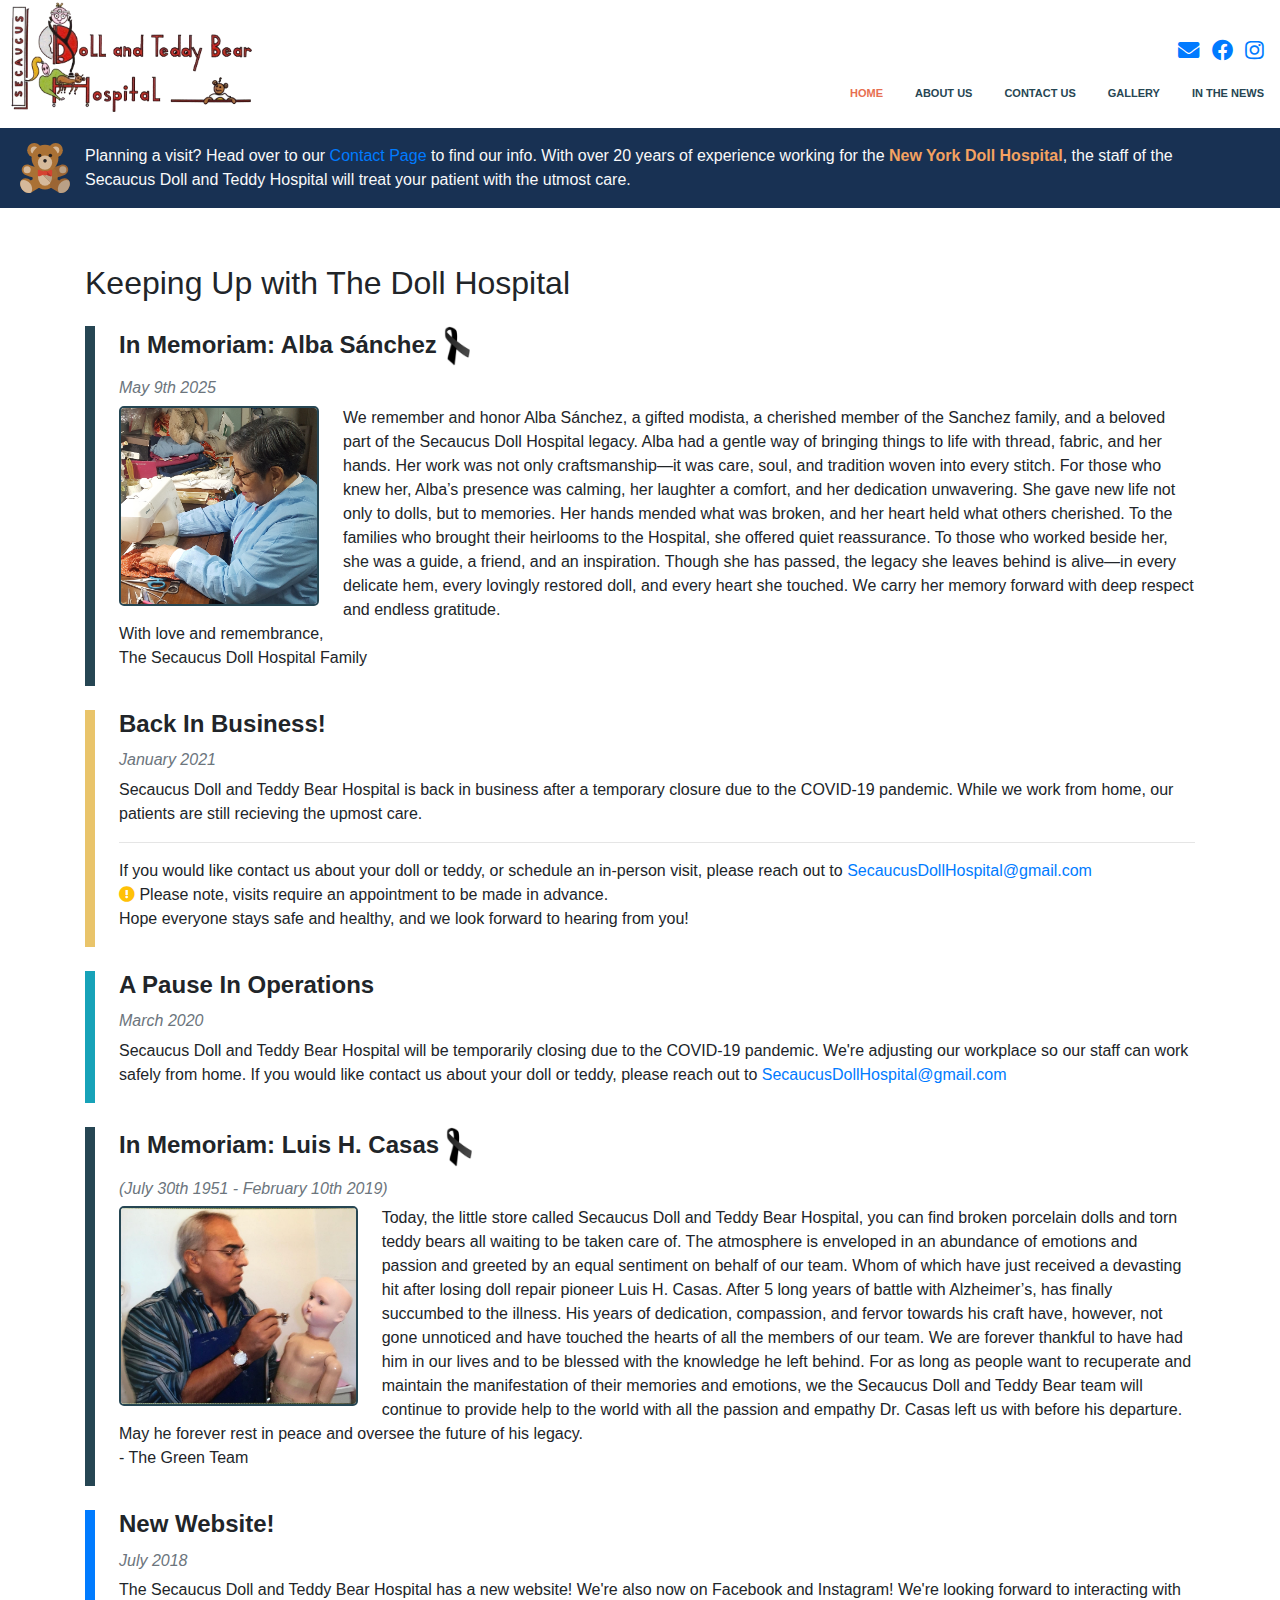
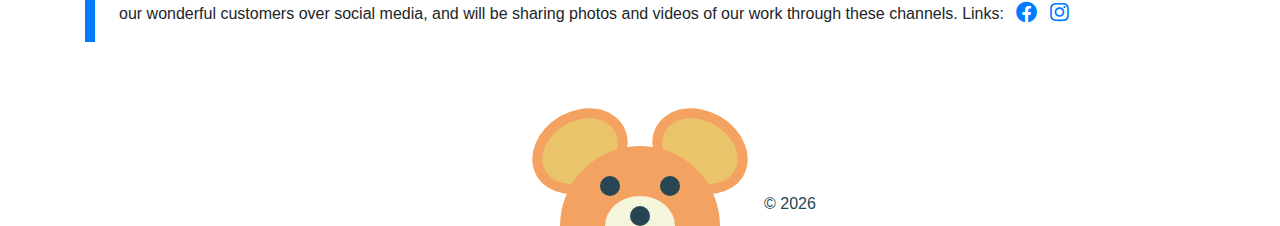
<file: index.html>
<!DOCTYPE html>
<html>
    <head>
        <title>Doll and Teddy Bear Hospital</title>
        <meta charset="UTF-8">
        <meta name="description" content="Doll and Teddy Bear Hospital">
        <meta name="keywords" content="Doll and Teddy Bear Hospital, Secaucus, Doll, Teddy Bear, Hospital">
        <meta name="viewport" content="width=device-width, initial-scale=1">
        <link rel="icon" type="image/png" href="./imgs/favicon/favicon-32x32.png" sizes="32x32" />
        <link rel="icon" type="image/png" href="./imgs/favicon/favicon-16x16.png" sizes="16x16" />
        <!--load all styles -->
        <link rel="stylesheet" href="./css/bootstrap.min.css">
        <link rel="stylesheet" href="./css/styles.css">
        <link href="./fontawesome/css/all.css" rel="stylesheet"> 

        <script src="styles.js" type="text/javascript" defer></script>
        <!-- Components -->
        <script src="components/header.js" type="text/javascript" defer></script>
        <script src="components/footer.js" type="text/javascript" defer></script>
        <script src="components/announcement.js" type="text/javascript" defer></script>
        <script src="components/blog-item.js" type="text/javascript" defer></script>
        <script src="components/main.js" type="text/javascript" defer></script>
        <script src="components/welcome-banner.js" type="text/javascript" defer></script>
        <script src="components/section-header.js" type="text/javascript" defer></script>
    </head>

    <body>
        <dh-header active="home"></dh-header>
        <dh-welcome-banner></dh-welcome-banner>
        <dh-main>
            <dh-section-header>Keeping Up with The Doll Hospital</dh-section-header>
            <dh-blog-item id="bp-5" type="bg-charcoal">
                <span slot="title">In Memoriam:  Alba Sánchez <img src="./imgs/miscellaneous/cinta.png" id="ribbon" height="40px"></span>
                <span slot="subtitle">May 9th 2025</span>
                <span slot="body">
                    <img src="./imgs/team_photos/alba.jpg" class="photo float-left mr-4 mb-2">
                    We remember and honor Alba Sánchez, a gifted modista, a cherished member of the Sanchez family, and a beloved part of the Secaucus Doll Hospital legacy.

                    Alba had a gentle way of bringing things to life with thread, fabric, and her hands. Her work was not only craftsmanship—it was care, soul, and tradition woven into every stitch. For those who knew her, Alba’s presence was calming, her laughter a comfort, and her dedication unwavering.
                    
                    She gave new life not only to dolls, but to memories. Her hands mended what was broken, and her heart held what others cherished. To the families who brought their heirlooms to the Hospital, she offered quiet reassurance. To those who worked beside her, she was a guide, a friend, and an inspiration.
                    
                    Though she has passed, the legacy she leaves behind is alive—in every delicate hem, every lovingly restored doll, and every heart she touched.
                    
                    We carry her memory forward with deep respect and endless gratitude.
                    <br>
                    With love and remembrance,
                    <br>
                    The Secaucus Doll Hospital Family
                </span>
            </dh-blog-item>
            <dh-blog-item id="bp-4" type="bg-yellow">
                <span slot="title">Back In Business!</span>
                <span slot="subtitle">January 2021</span>
                <span slot="body">
                    Secaucus Doll and Teddy Bear Hospital is back in business after a temporary closure due to the COVID-19 pandemic. While we work from home, our patients are still recieving the upmost care.
                    <hr>
                    If you would like contact us about your doll or teddy, or schedule an in-person visit, please reach out to
                    <a href="mailto:SecaucusDollHospital@gmail.com?Subject=Schedule%20A%20Visit">SecaucusDollHospital@gmail.com</a>
                    <br>
                    <i class="fas fa-exclamation-circle text-warning"></i> Please note, visits require an appointment to be made in advance.
                    <br>
                    Hope everyone stays safe and healthy, and we look forward to hearing from you!
                </span>
            </dh-blog-item>
            <dh-blog-item id="bp-3" type="bg-info">
                <span slot="title">A Pause In Operations</span>
                <span slot="subtitle">March 2020</span>
                <span slot="body">
                    Secaucus Doll and Teddy Bear Hospital will be temporarily closing due to the COVID-19 pandemic. We're adjusting our workplace so our staff can work safely from home.
                    If you would like contact us about your doll or teddy, please reach out to
                    <a href="mailto:SecaucusDollHospital@gmail.com?Subject=Schedule%20A%20Visit">SecaucusDollHospital@gmail.com</a>
                </span>
            </dh-blog-item>
            <dh-blog-item id="bp-2" type="bg-charcoal">
                <span slot="title">In Memoriam:  Luis H. Casas <img src="./imgs/miscellaneous/cinta.png" id="ribbon" height="40px"></span>
                <span slot="subtitle">(July 30th 1951 - February 10th 2019)</span>
                <span slot="body">
                    <img src="./imgs/miscellaneous/luis.jpg" class="photo float-left mr-4 mb-2">
                    Today, the little store called Secaucus Doll and Teddy Bear Hospital, you can find broken porcelain dolls and torn teddy bears all waiting to be taken care of. The atmosphere is enveloped in an abundance of emotions and passion and greeted by an equal sentiment on behalf of our team. Whom of which have just received a devasting hit after losing doll repair pioneer Luis H. Casas.
                    After 5 long years of battle with Alzheimer’s, has finally succumbed to the illness. His years of dedication, compassion, and fervor towards his craft have, however, not gone unnoticed and have touched the hearts of all the members of our team. We are forever thankful to have had him in our lives and to be blessed with the knowledge he left behind. For as long as people want to recuperate and maintain the manifestation of their memories and emotions, we the Secaucus Doll and Teddy Bear team will continue to provide help to the world with all the passion and empathy Dr. Casas left us with before his departure.
                    May he forever rest in peace and oversee the future of his legacy.
                    <br>
                    - The Green Team
                </span>
            </dh-blog-item>
            <dh-blog-item id="bp-1" type="bg-primary">
                <span slot="title">New Website!</span>
                <span slot="subtitle">July 2018</span>
                <span slot="body">
                    The Secaucus Doll and Teddy Bear Hospital has a new website! We're also now on Facebook and Instagram!
                    We're looking forward to interacting with our wonderful customers over social media, and will be sharing photos and videos of our work through these channels.
                    Links:
                    <a class="pl-2" href="https://www.facebook.com/pages/Secaucus-Doll-And-Teddy-Bear-Hospital/257487747606123?__tn__=%2CdkC-R-R&eid=ARBl5njIP6R2Adp18KTWixblPIc5_9U5jmASVpfq3rBAbLG9Ag7rpWmp3sknrLwovUzDEAwTrA8jE2EU&hc_ref=ARR2xGyRhqXdq3gwug8teIJwxuznFldI3Y3rQLp3RjyvyYgR1jJObXZl7dRlvHc7gQA&fref=tag"><i class="fab fa-facebook fa-lg"></i></a>
                    <a class="pl-2" href="https://www.instagram.com/secaucusdollhospital/"><i class="fab fa-instagram fa-lg"></i></a>
                </span>
            </dh-blog-item>
        </dh-main>
        <dh-footer></dh-footer>
    </body>
</html>
</file>
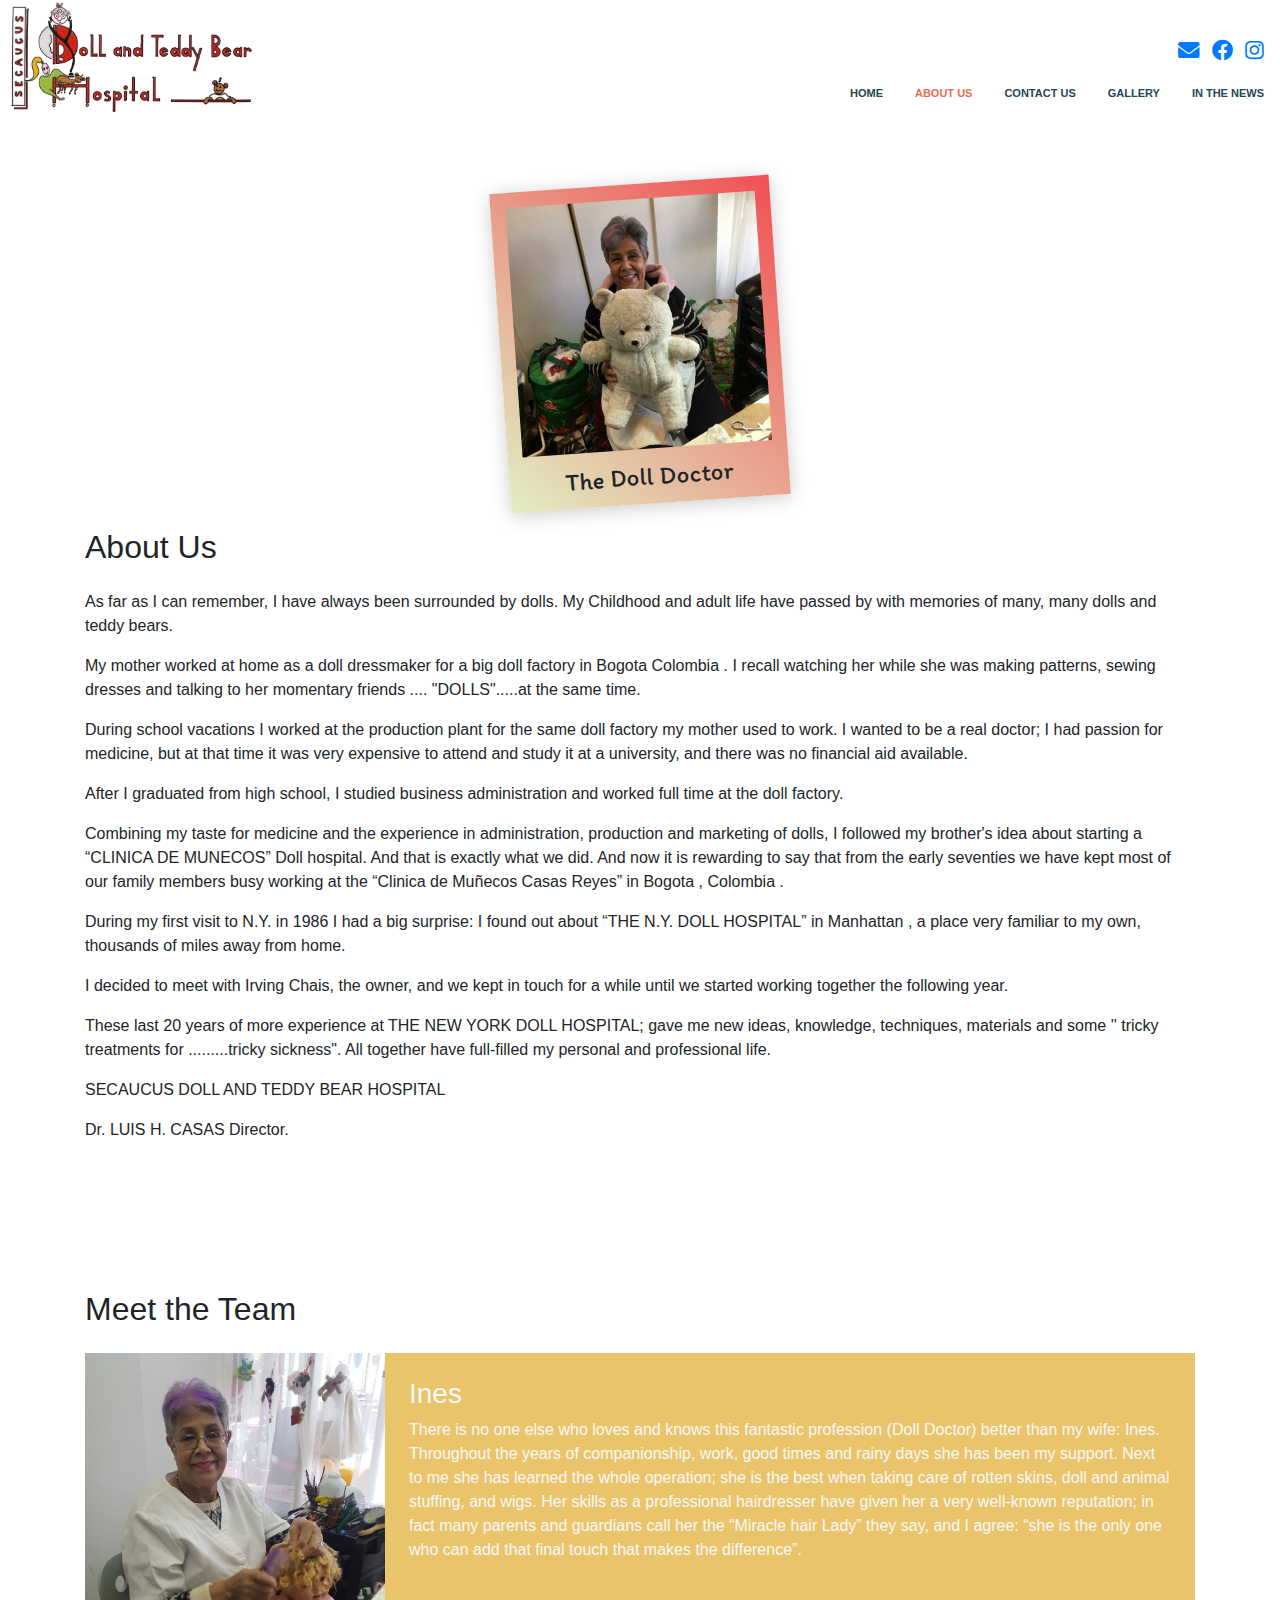
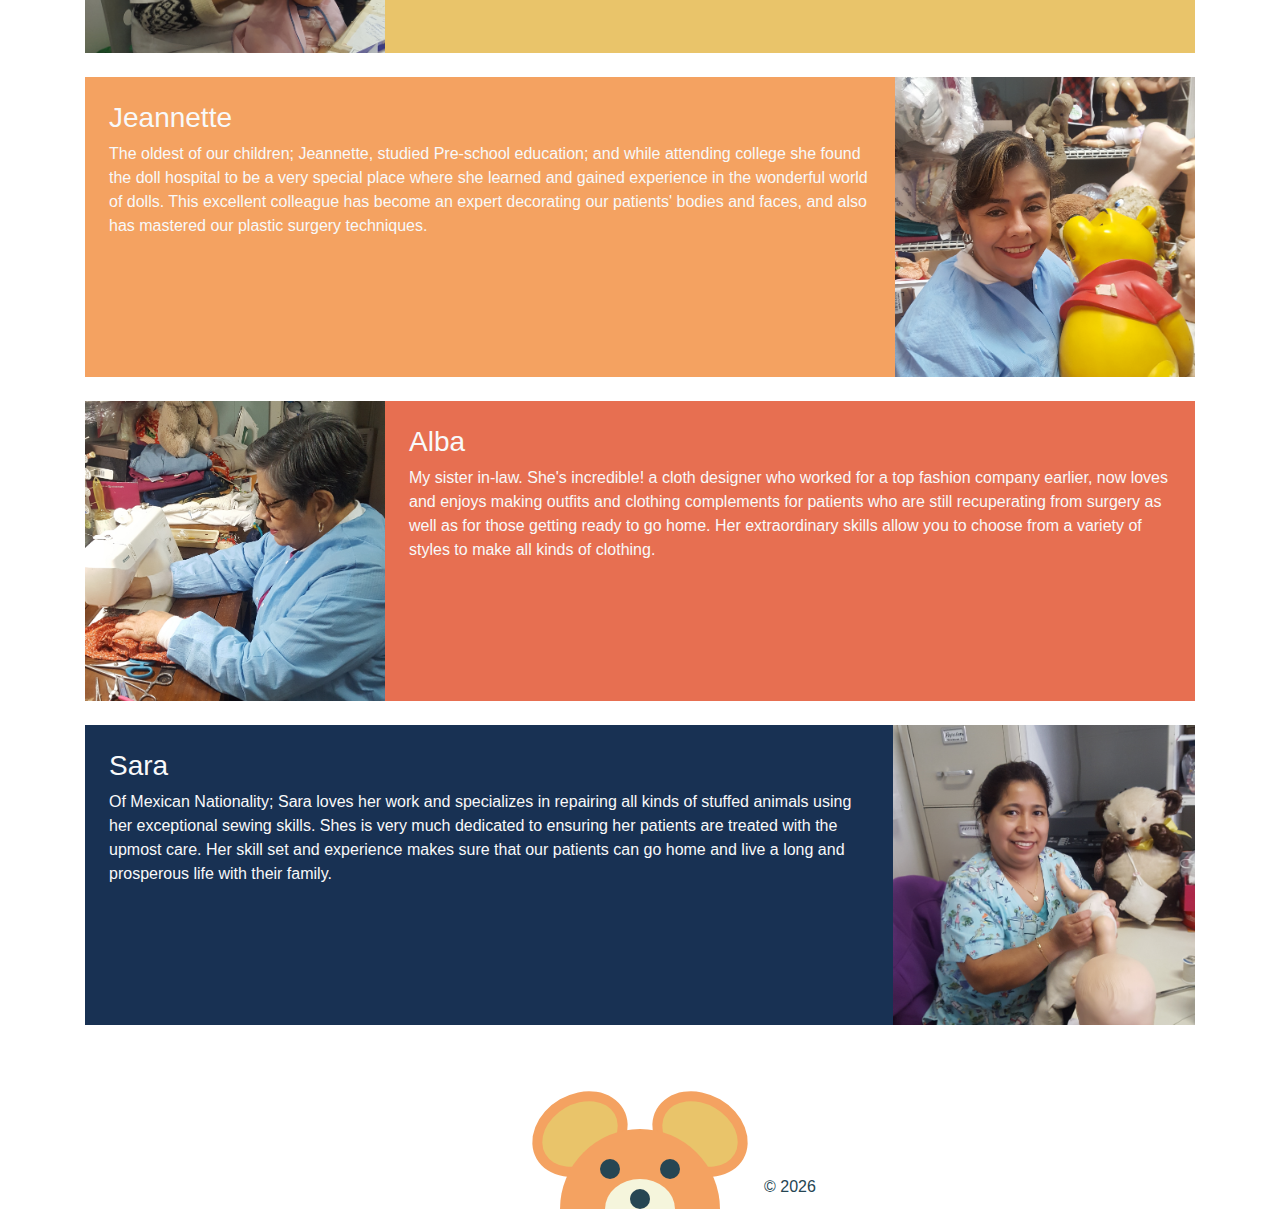
<file: about.html>
<!DOCTYPE html>
<html>
    <head>
        <title>Doll and Teddy Bear Hospital</title>
        <meta charset="UTF-8">
        <meta name="description" content="Doll and Teddy Bear Hospital">
        <meta name="keywords" content="Doll and Teddy Bear Hospital, Secaucus, Doll, Teddy Bear, Hospital">
        <meta name="viewport" content="width=device-width, initial-scale=1">
        <link rel="icon" type="image/png" href="./imgs/favicon/favicon-32x32.png" sizes="32x32" />
        <link rel="icon" type="image/png" href="./imgs/favicon/favicon-16x16.png" sizes="16x16" />
        <!--load all styles -->
        <link rel="stylesheet" href="./css/bootstrap.min.css">
        <link rel="stylesheet" href="./css/styles.css">
        <link href="./fontawesome/css/all.css" rel="stylesheet"> 
        <link rel="preconnect" href="https://fonts.gstatic.com">
        <link href="https://fonts.googleapis.com/css2?family=Itim&display=swap" rel="stylesheet">

        <script src="styles.js" type="text/javascript" defer></script>
        <!-- Components -->
        <script src="components/header.js" type="text/javascript" defer></script>
        <script src="components/footer.js" type="text/javascript" defer></script>
        <script src="components/announcement.js" type="text/javascript" defer></script>
        <script src="components/blog-item.js" type="text/javascript" defer></script>
        <script src="components/main.js" type="text/javascript" defer></script>
        <script src="components/welcome-banner.js" type="text/javascript" defer></script>
        <script src="components/section-header.js" type="text/javascript" defer></script>
        <script src="components/section-content.js" type="text/javascript" defer></script>
        <script src="components/polaroid.js" type="text/javascript" defer></script>
        <script src="components/biography.js" type="text/javascript" defer></script>
    </head>

    <body>
        <dh-header active="about"></dh-header>
        <dh-main>
            <dh-polaroid rotate="356" src="./imgs/miscellaneous/about_photo.jpg" styleId='2'>
                The Doll Doctor
            </dh-polaroid>
            <dh-section-header>About Us</dh-section-header>
            <dh-section-content>
                <p>
                    As far as I can remember, I have always been surrounded by dolls. My Childhood and adult life have passed by with memories of many, many dolls and teddy bears.
                </p>
                <p>
                <p>
                    My mother worked at home as a doll dressmaker for a big doll factory in Bogota Colombia . I recall watching her while she was making patterns, sewing dresses and talking to her momentary friends .... "DOLLS".....at the same time.
                </p>
                <p>
                    During school vacations I worked at the production plant for the same doll factory my mother used to work. I wanted to be a real doctor; I had passion for medicine, but at that time it was very expensive to attend and study it at a university, and there was no financial aid available.
                </p>
                <p>
                    After I graduated from high school, I studied business administration and worked full time at the doll factory.
                </p>
                <p>
                    Combining my taste for medicine and the experience in administration, production and marketing of dolls, I followed my brother's idea about starting a “CLINICA DE MUNECOS” Doll hospital. And that is exactly what we did. And now it is rewarding to say that from the early seventies we have kept most of our family members busy working at the “Clinica de Muñecos Casas Reyes” in Bogota , Colombia .
                </p>
                <p>
                    During my first visit to N.Y. in 1986 I had a big surprise: I found out about “THE N.Y. DOLL HOSPITAL” in Manhattan , a place very familiar to my own, thousands of miles away from home.
                </p>
                <p>
                    I decided to meet with Irving Chais, the owner, and we kept in touch for a while until we started working together the following year.
                </p>
                <p>
                    These last 20 years of more experience at THE NEW YORK DOLL HOSPITAL; gave me new ideas, knowledge, techniques, materials and some '' tricky treatments for .........tricky sickness". All together have full-filled my personal and professional life.
                </p>
                <p>
                    SECAUCUS DOLL AND TEDDY BEAR HOSPITAL
                </p>
                <p>
                    Dr. LUIS H. CASAS
                    Director.
                </p>
            </dh-section-content>
            <div class="spacer"></div>
            <dh-section-header>Meet the Team</dh-section-header>
            <dh-section-content>
                <dh-biography src="./imgs/team_photos/ines.jpg" background="bg-yellow">
                    <h3>Ines</h3>
                    There is no one else who loves and knows this fantastic profession (Doll Doctor) better than my wife: Ines.
                    Throughout the years of companionship, work, good times and rainy days she has been my support. Next to me she has learned the whole operation; she is the best when taking care of rotten skins, doll and animal stuffing, and wigs. Her skills as a professional hairdresser have given her a very well-known reputation; in fact many parents and guardians call her the “Miracle hair Lady” they say, and I agree: “she is the only one who can add that final touch that makes the difference”.
                </dh-biography>
                <dh-biography src="./imgs/team_photos/jeannette.jpg" direction="right" background="bg-orange">
                    <h3>Jeannette</h3>
                    The oldest of our children; Jeannette, studied Pre-school education; and while attending college she found the doll hospital to be a very special place where she learned and gained experience in the wonderful world of dolls. This excellent colleague has become an expert decorating our patients' bodies and faces, and also has mastered our plastic surgery techniques.
                </dh-biography>
                <dh-biography src="./imgs/team_photos/alba.jpg" background="bg-burnt-orange">
                    <h3>Alba</h3>
                    My sister in-law. She's incredible! a cloth designer who worked for a top fashion company earlier, now loves and enjoys making outfits and clothing complements for patients who are still recuperating from surgery as well as for those getting ready to go home. Her extraordinary skills allow you to choose from a variety of styles to make all kinds of clothing.
                </dh-biography>
                <dh-biography src="./imgs/team_photos/sara.jpg" direction="right" background="bg-navy">
                    <h3>Sara</h3>
                    Of Mexican Nationality; Sara loves her work and specializes in repairing all kinds of stuffed animals using her exceptional sewing skills. Shes is very much dedicated to ensuring her patients are treated with the upmost care. Her skill set and experience makes sure that our patients can go home and live a long and prosperous life with their family.
                </dh-biography>
            </dh-section-content>
        </dh-main>
        <dh-footer></dh-footer>
    </body>
</html>
</file>
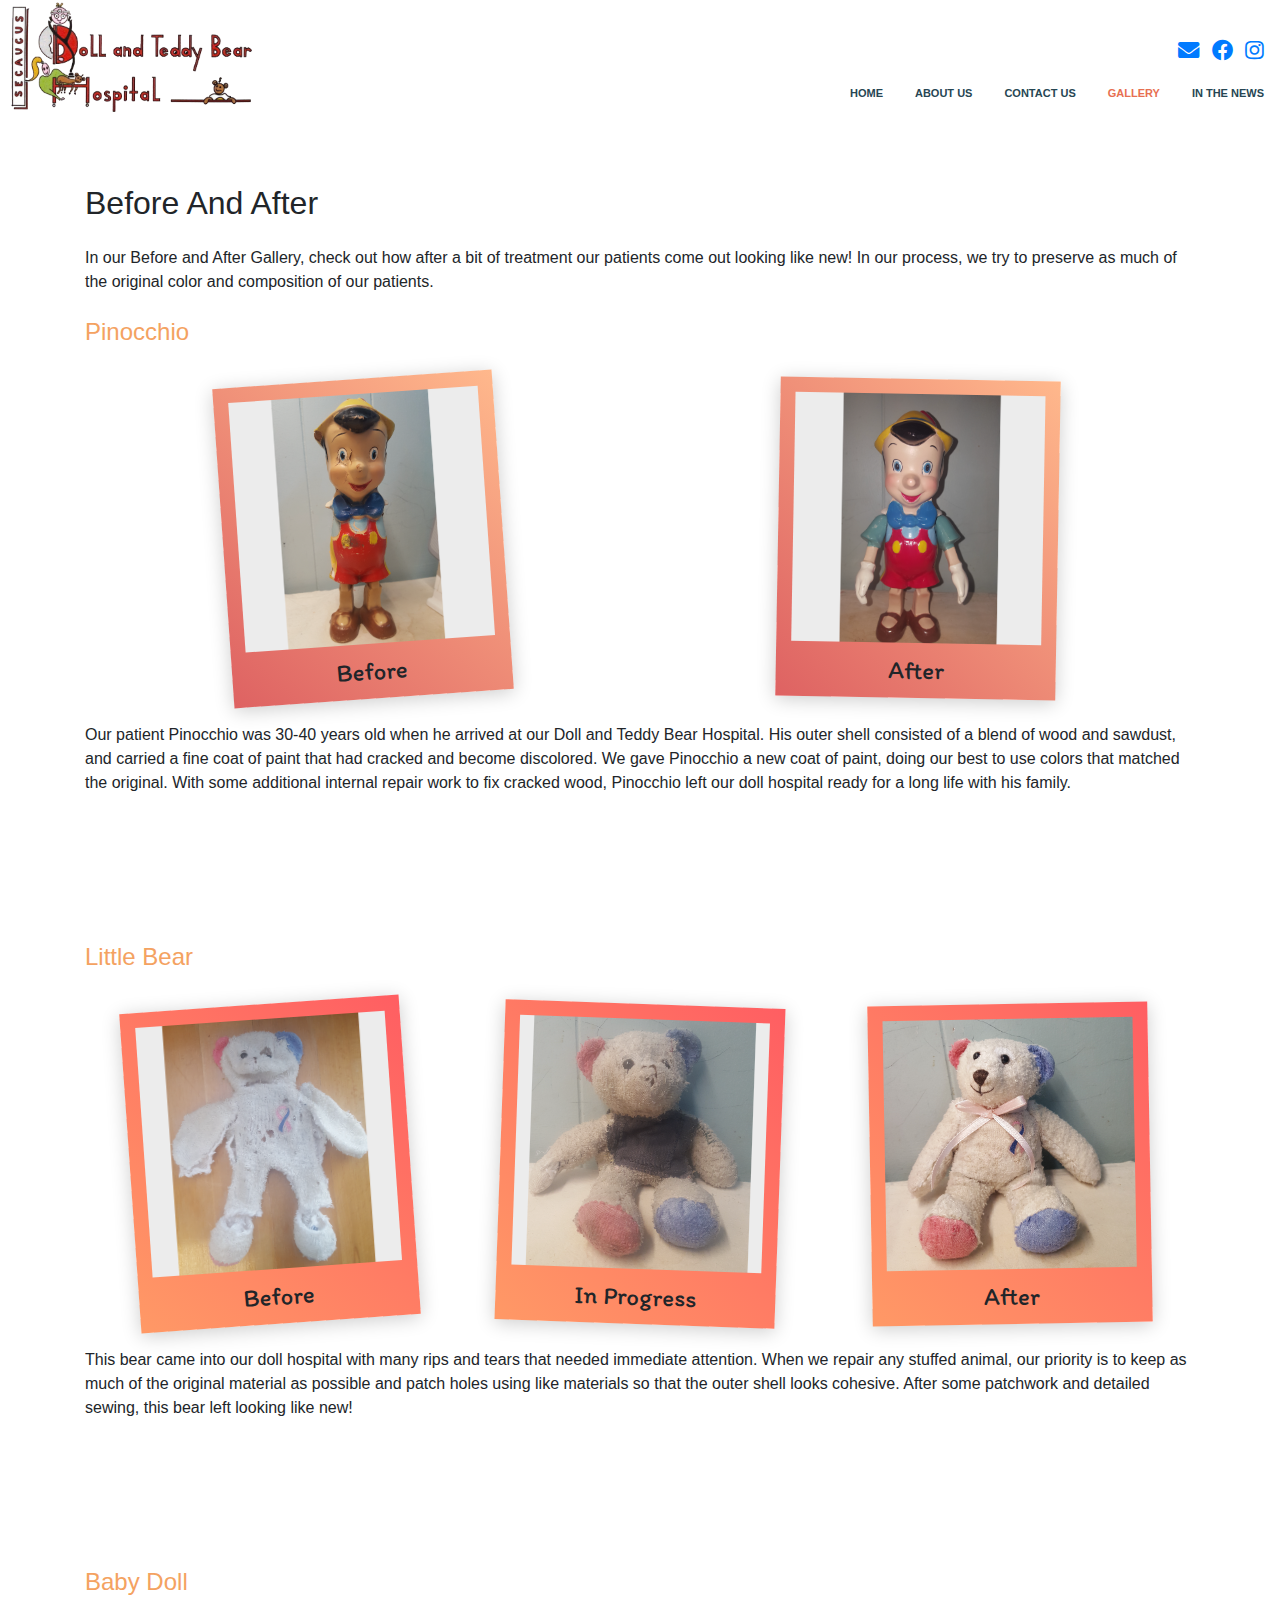
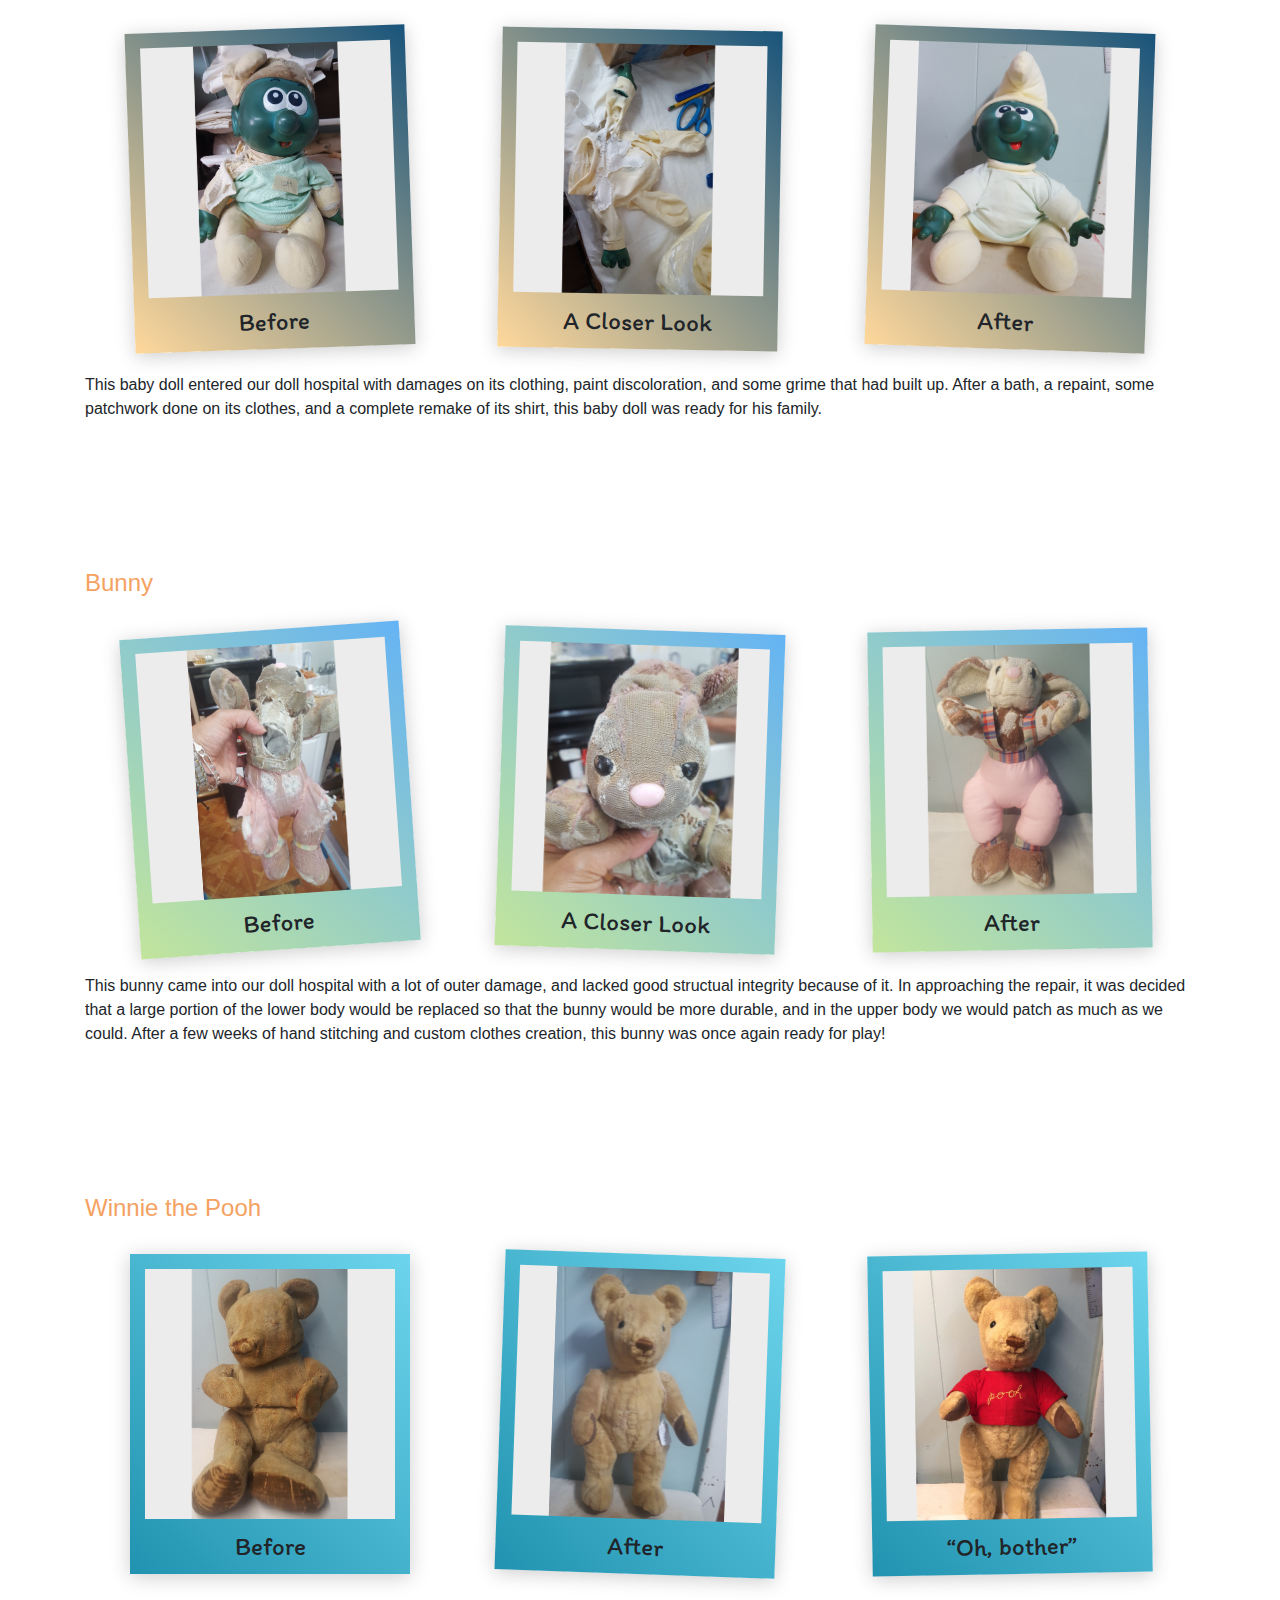
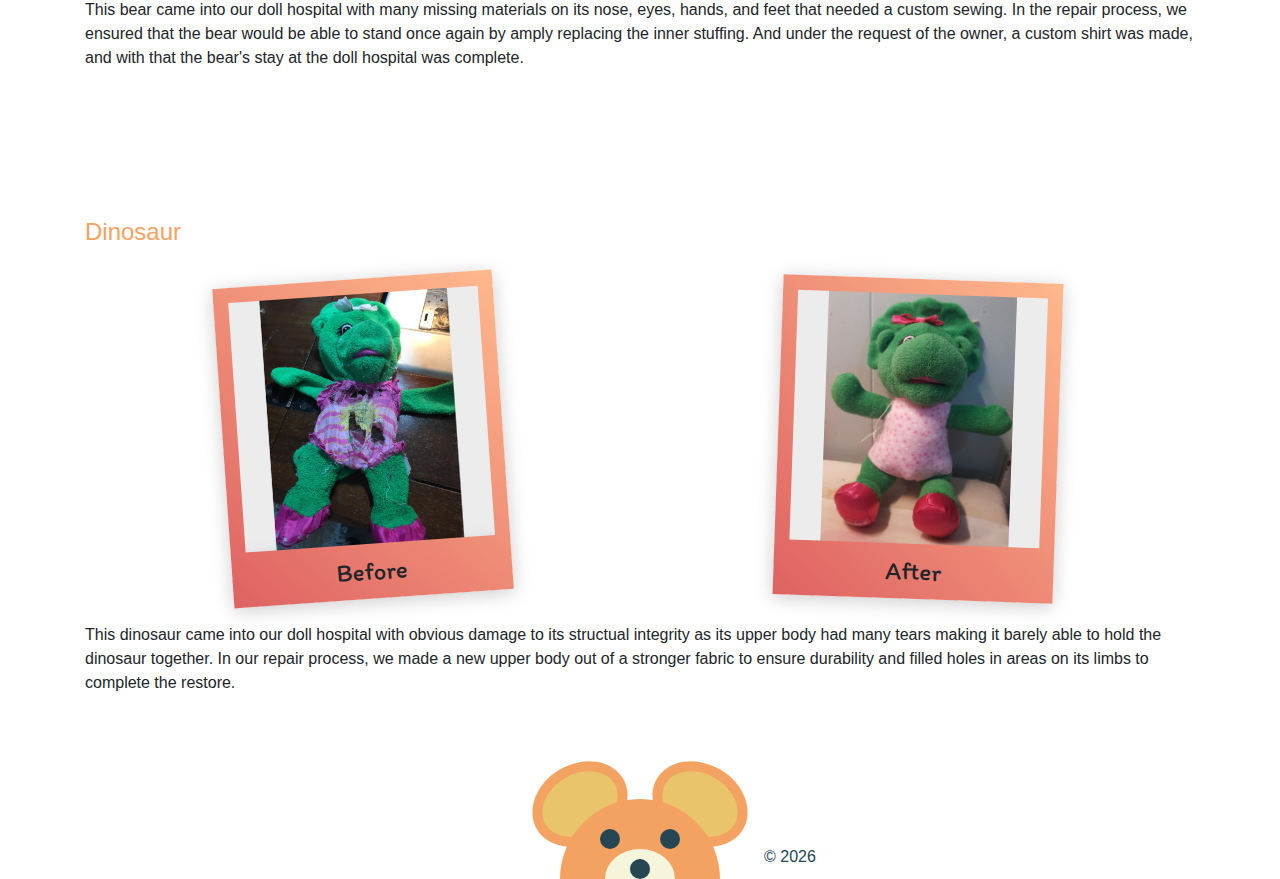
<file: before-and-after.html>
<!DOCTYPE html>
<html>
    <head>
        <title>Doll and Teddy Bear Hospital</title>
        <meta charset="UTF-8">
        <meta name="description" content="Doll and Teddy Bear Hospital">
        <meta name="keywords" content="Doll and Teddy Bear Hospital, Secaucus, Doll, Teddy Bear, Hospital">
        <meta name="viewport" content="width=device-width, initial-scale=1">
        <link rel="icon" type="image/png" href="./imgs/favicon/favicon-32x32.png" sizes="32x32" />
        <link rel="icon" type="image/png" href="./imgs/favicon/favicon-16x16.png" sizes="16x16" />
        <!--load all styles -->
        <link rel="stylesheet" href="./css/bootstrap.min.css">
        <link rel="stylesheet" href="./css/styles.css">
        <link href="./fontawesome/css/all.css" rel="stylesheet"> 
        <link rel="preconnect" href="https://fonts.gstatic.com">
        <link href="https://fonts.googleapis.com/css2?family=Itim&display=swap" rel="stylesheet">

        <script src="styles.js" type="text/javascript" defer></script>
        <!-- Components -->
        <script src="components/header.js" type="text/javascript" defer></script>
        <script src="components/footer.js" type="text/javascript" defer></script>
        <script src="components/announcement.js" type="text/javascript" defer></script>
        <script src="components/blog-item.js" type="text/javascript" defer></script>
        <script src="components/main.js" type="text/javascript" defer></script>
        <script src="components/welcome-banner.js" type="text/javascript" defer></script>
        <script src="components/section-header.js" type="text/javascript" defer></script>
        <script src="components/section-content.js" type="text/javascript" defer></script>
        <script src="components/polaroid.js" type="text/javascript" defer></script>
        <script src="components/biography.js" type="text/javascript" defer></script>
        <script src="components/label.js" type="text/javascript" defer></script>
    </head>

    <body>
        <dh-header active="gallery"></dh-header>
        <dh-main>
            <dh-section-header>Before And After</dh-section-header>
            <p>
                In our Before and After Gallery, check out how after a bit of treatment our patients come out looking like new! In our process, we try to preserve as much of the original color and composition of our patients.
            </p>
            <dh-section-content>
                <h4 class="text-orange mt-2">
                    Pinocchio
                </h4>
                <div class="d-flex flex-row flex-wrap justify-content-around">
                    <dh-polaroid rotate="356" src="./imgs/before_and_after_modified/a1.png">
                        Before
                    </dh-polaroid>
                    <dh-polaroid rotate="1" src="./imgs/before_and_after_modified/a2.png">
                        After
                    </dh-polaroid>
                </div>
                <p>
                    Our patient Pinocchio was 30-40 years old when he arrived at our Doll and Teddy Bear Hospital. His outer shell consisted of a blend of wood and sawdust, and carried a fine coat of paint that had cracked and become discolored. We gave Pinocchio a new coat of paint, doing our best to use colors that matched the original. With some additional internal repair work to fix cracked wood, Pinocchio left our doll hospital ready for a long life with his family.
                </p>
            </dh-section-content>
            <div class="spacer"></div>
            <dh-section-content>
                <h4 class="text-orange mt-2">
                    Little Bear
                 </h4>
                <div class="d-flex flex-row flex-wrap justify-content-around">
                    <dh-polaroid rotate="356" src="./imgs/before_and_after_modified/b1.png" styleId="3">
                        Before
                    </dh-polaroid>
                    <dh-polaroid rotate="2" src="./imgs/before_and_after_modified/b2.png" styleId="3">
                        In Progress
                    </dh-polaroid>
                    <dh-polaroid rotate="359" src="./imgs/before_and_after_modified/b3.png" styleId="3">
                        After
                    </dh-polaroid>
                </div>
                <p>
                    This bear came into our doll hospital with many rips and tears that needed immediate attention. When we repair any stuffed animal, our priority is to keep as much of the original material as possible and patch holes using like materials so that the outer shell looks cohesive. After some patchwork and detailed sewing, this bear left looking like new!
                </p>
            </dh-section-content>
            <div class="spacer"></div>
            <dh-section-content>
                <h4 class="text-orange mt-2">
                    Baby Doll
                </h4>
                <div class="d-flex flex-row flex-wrap justify-content-around">
                    <dh-polaroid rotate="358" src="./imgs/before_and_after_modified/c1.png" styleId="4">
                        Before
                    </dh-polaroid>
                    <dh-polaroid rotate="1" src="./imgs/before_and_after_modified/c2.png" styleId="4">
                        A Closer Look
                    </dh-polaroid>
                    <dh-polaroid rotate="2" src="./imgs/before_and_after_modified/c3.png" styleId="4">
                        After
                    </dh-polaroid>
                </div>
                <p>
                    This baby doll entered our doll hospital with damages on its clothing, paint discoloration, and some grime that had built up. After a bath, a repaint, some patchwork done on its clothes, and a complete remake of its shirt, this baby doll was ready for his family.
                </p>
            </dh-section-content>
            <div class="spacer"></div>
            <dh-section-content>
                <h4 class="text-orange mt-2">
                    Bunny
                </h4>
                <div class="d-flex flex-row flex-wrap justify-content-around">
                    <dh-polaroid rotate="356" src="./imgs/before_and_after_modified/d1.png" styleId="5">
                        Before
                    </dh-polaroid>
                    <dh-polaroid rotate="2" src="./imgs/before_and_after_modified/d2.png" styleId="5">
                        A Closer Look
                    </dh-polaroid>
                    <dh-polaroid rotate="359" src="./imgs/before_and_after_modified/d5.png" styleId="5">
                        After
                    </dh-polaroid>
                </div>
                <p>
                    This bunny came into our doll hospital with a lot of outer damage, and lacked good structual integrity because of it. In approaching the repair, it was decided that a large portion of the lower body would be replaced so that the bunny would be more durable, and in the upper body we would patch as much as we could. After a few weeks of hand stitching and custom clothes creation, this bunny was once again ready for play!
                </p>
            </dh-section-content>
            <div class="spacer"></div>
            <dh-section-content>
                <h4 class="text-orange mt-2">
                    Winnie the Pooh
                </h4>
                <div class="d-flex flex-row flex-wrap justify-content-around">
                    <dh-polaroid rotate="0" src="./imgs/before_and_after_modified/e1.png" styleId="6">
                        Before
                    </dh-polaroid>
                    <dh-polaroid rotate="2" src="./imgs/before_and_after_modified/e2.png" styleId="6">
                        After
                    </dh-polaroid>
                    <dh-polaroid rotate="359" src="./imgs/before_and_after_modified/e3.png" styleId="6">
                        “Oh, bother”
                    </dh-polaroid>
                </div>
                <p>
                    This bear came into our doll hospital with many missing materials on its nose, eyes, hands, and feet that needed a custom sewing. In the repair process, we ensured that the bear would be able to stand once again by amply replacing the inner stuffing. And under the request of the owner, a custom shirt was made, and with that the bear's stay at the doll hospital was complete.
                </p>
            </dh-section-content>
            <div class="spacer"></div>
            <dh-section-content>
                <h4 class="text-orange mt-2">
                    Dinosaur
                </h4>
                <div class="d-flex flex-row flex-wrap justify-content-around">
                    <dh-polaroid rotate="356" src="./imgs/before_and_after_modified/f1.png">
                        Before
                    </dh-polaroid>
                    <dh-polaroid rotate="2" src="./imgs/before_and_after_modified/f2.png">
                        After
                    </dh-polaroid>
                </div>
                <p>
                    This dinosaur came into our doll hospital with obvious damage to its structual integrity as its upper body had many tears making it barely able to hold the dinosaur together. In our repair process, we made a new upper body out of a stronger fabric to ensure durability and filled holes in areas on its limbs to complete the restore.
                </p>
            </dh-section-content>
        </dh-main>
        <dh-footer></dh-footer>
    </body>
</html>
</file>
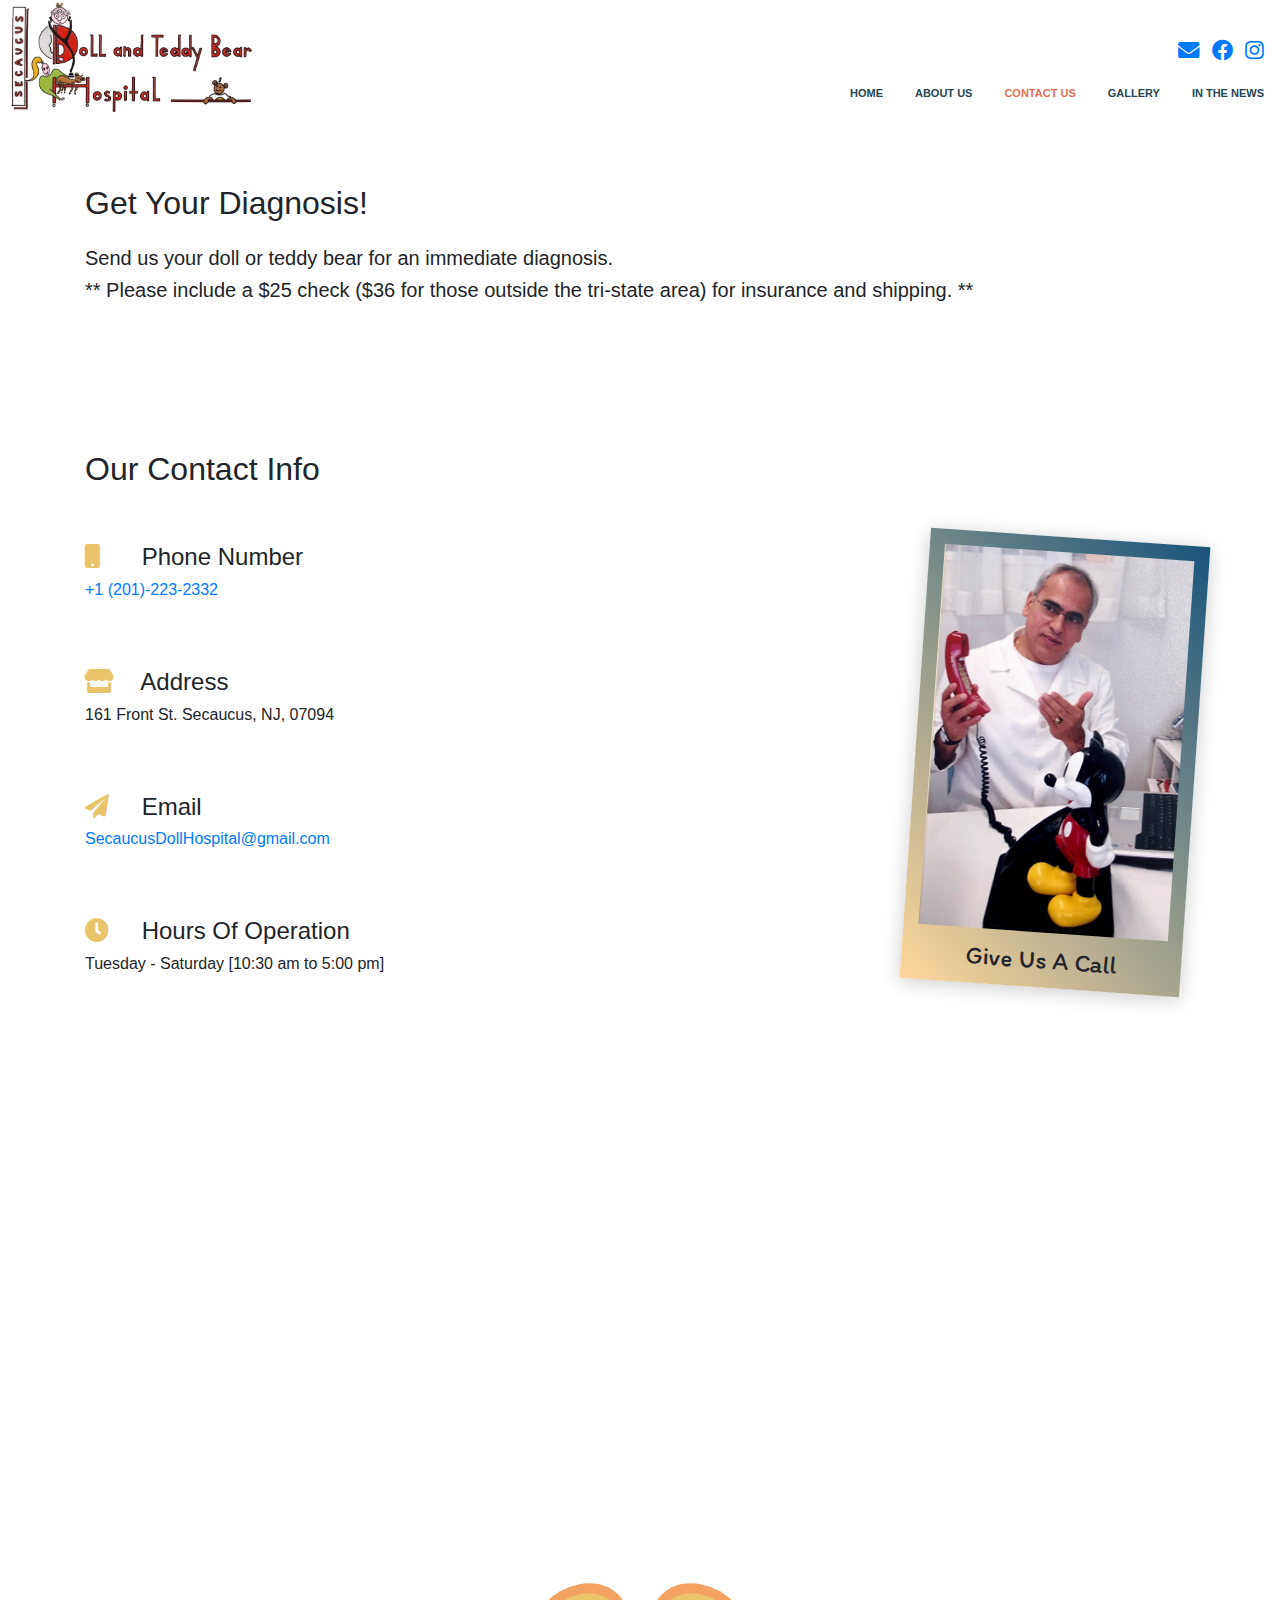
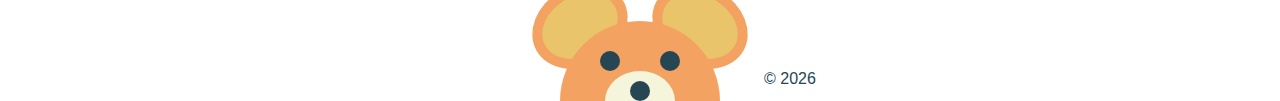
<file: contact.html>
<!DOCTYPE html>
<html>
    <head>
        <title>Doll and Teddy Bear Hospital</title>
        <meta charset="UTF-8">
        <meta name="description" content="Doll and Teddy Bear Hospital">
        <meta name="keywords" content="Doll and Teddy Bear Hospital, Secaucus, Doll, Teddy Bear, Hospital">
        <meta name="viewport" content="width=device-width, initial-scale=1">
        <link rel="icon" type="image/png" href="./imgs/favicon/favicon-32x32.png" sizes="32x32" />
        <link rel="icon" type="image/png" href="./imgs/favicon/favicon-16x16.png" sizes="16x16" />
        <!--load all styles -->
        <link rel="stylesheet" href="./css/bootstrap.min.css">
        <link rel="stylesheet" href="./css/styles.css">
        <link href="./fontawesome/css/all.css" rel="stylesheet"> 
        <link rel="preconnect" href="https://fonts.gstatic.com">
        <link href="https://fonts.googleapis.com/css2?family=Itim&display=swap" rel="stylesheet">

        <script src="styles.js" type="text/javascript" defer></script>
        <!-- Components -->
        <script src="components/header.js" type="text/javascript" defer></script>
        <script src="components/footer.js" type="text/javascript" defer></script>
        <script src="components/announcement.js" type="text/javascript" defer></script>
        <script src="components/blog-item.js" type="text/javascript" defer></script>
        <script src="components/main.js" type="text/javascript" defer></script>
        <script src="components/welcome-banner.js" type="text/javascript" defer></script>
        <script src="components/section-header.js" type="text/javascript" defer></script>
        <script src="components/section-content.js" type="text/javascript" defer></script>
        <script src="components/polaroid.js" type="text/javascript" defer></script>
        <script src="components/biography.js" type="text/javascript" defer></script>
        <script src="components/label.js" type="text/javascript" defer></script>
    </head>

    <body>
        <dh-header active="contact"></dh-header>
        <dh-main>
            <dh-section-header>Get Your Diagnosis!</dh-section-header>
            <dh-section-content>
                <h5>
                    Send us your doll or teddy bear for an immediate diagnosis.
                </h5>
                <h5>
                    ** Please include a $25 check ($36 for those outside the tri-state area) for insurance and shipping. **
                </h5>
            </dh-section-content>
            <div class="spacer"></div>
            <dh-section-header>Our Contact Info</dh-section-header>
            <dh-section-content>
                <div id="contact-container" class="d-flex flex-row flex-wrap w-100 justify-content-between">
                    <div id="contact-info" class="d-flex flex-column justify-content-around">
                        <dh-label>
                            <span slot="title"><i class="fas fa-mobile text-yellow" style="width: 50px;"></i> Phone Number</span>
                            <span slot="body">
                                <a href="tel:+12012232332">+1 (201)-223-2332</a>
                            </span>
                        </dh-label>
                        <dh-label>
                            <span slot="title"><i class="fas fa-store text-yellow" style="width: 50px;"></i> Address</span>
                            <span slot="body">
                                161 Front St. Secaucus, NJ, 07094
                            </span>
                        </dh-label>
                        <dh-label>
                            <span slot="title"><i class="fas fa-paper-plane text-yellow" style="width: 50px;"></i> Email</span>
                            <span slot="body">
                                <a class="video-caption-link" href="mailto:SecaucusDollHospital@gmail.com?Subject=Repair%20Request">SecaucusDollHospital@gmail.com</a>
                            </span>
                        </dh-label>
                        <dh-label>
                            <span slot="title"><i class="fas fa-clock text-yellow" style="width: 50px;"></i> Hours Of Operation</span>
                            <span slot="body">
                                Tuesday - Saturday [10:30 am to 5:00 pm]
                            </span>
                        </dh-label>
                    </div>

                    <dh-polaroid rotate="4" src="./imgs/miscellaneous/luis_telefono.jpg" styleId="4">
                        Give Us A Call
                    </dh-polaroid>
                </div>

                <iframe class="my-4" src="https://www.google.com/maps/embed?pb=!1m14!1m8!1m3!1d6041.369162109099!2d-74.059444!3d40.790948!3m2!1i1024!2i768!4f13.1!3m3!1m2!1s0x0%3A0xd5d304e350982a16!2sSecaucus%20Doll%20%26%20Teddy%20Bear!5e0!3m2!1sen!2sus!4v1620274027466!5m2!1sen!2sus" width="100%" height="450" style="border:0;" allowfullscreen="" loading="lazy"></iframe>
            </dh-section-content>
        </dh-main>
        <dh-footer></dh-footer>
    </body>
</html>
</file>
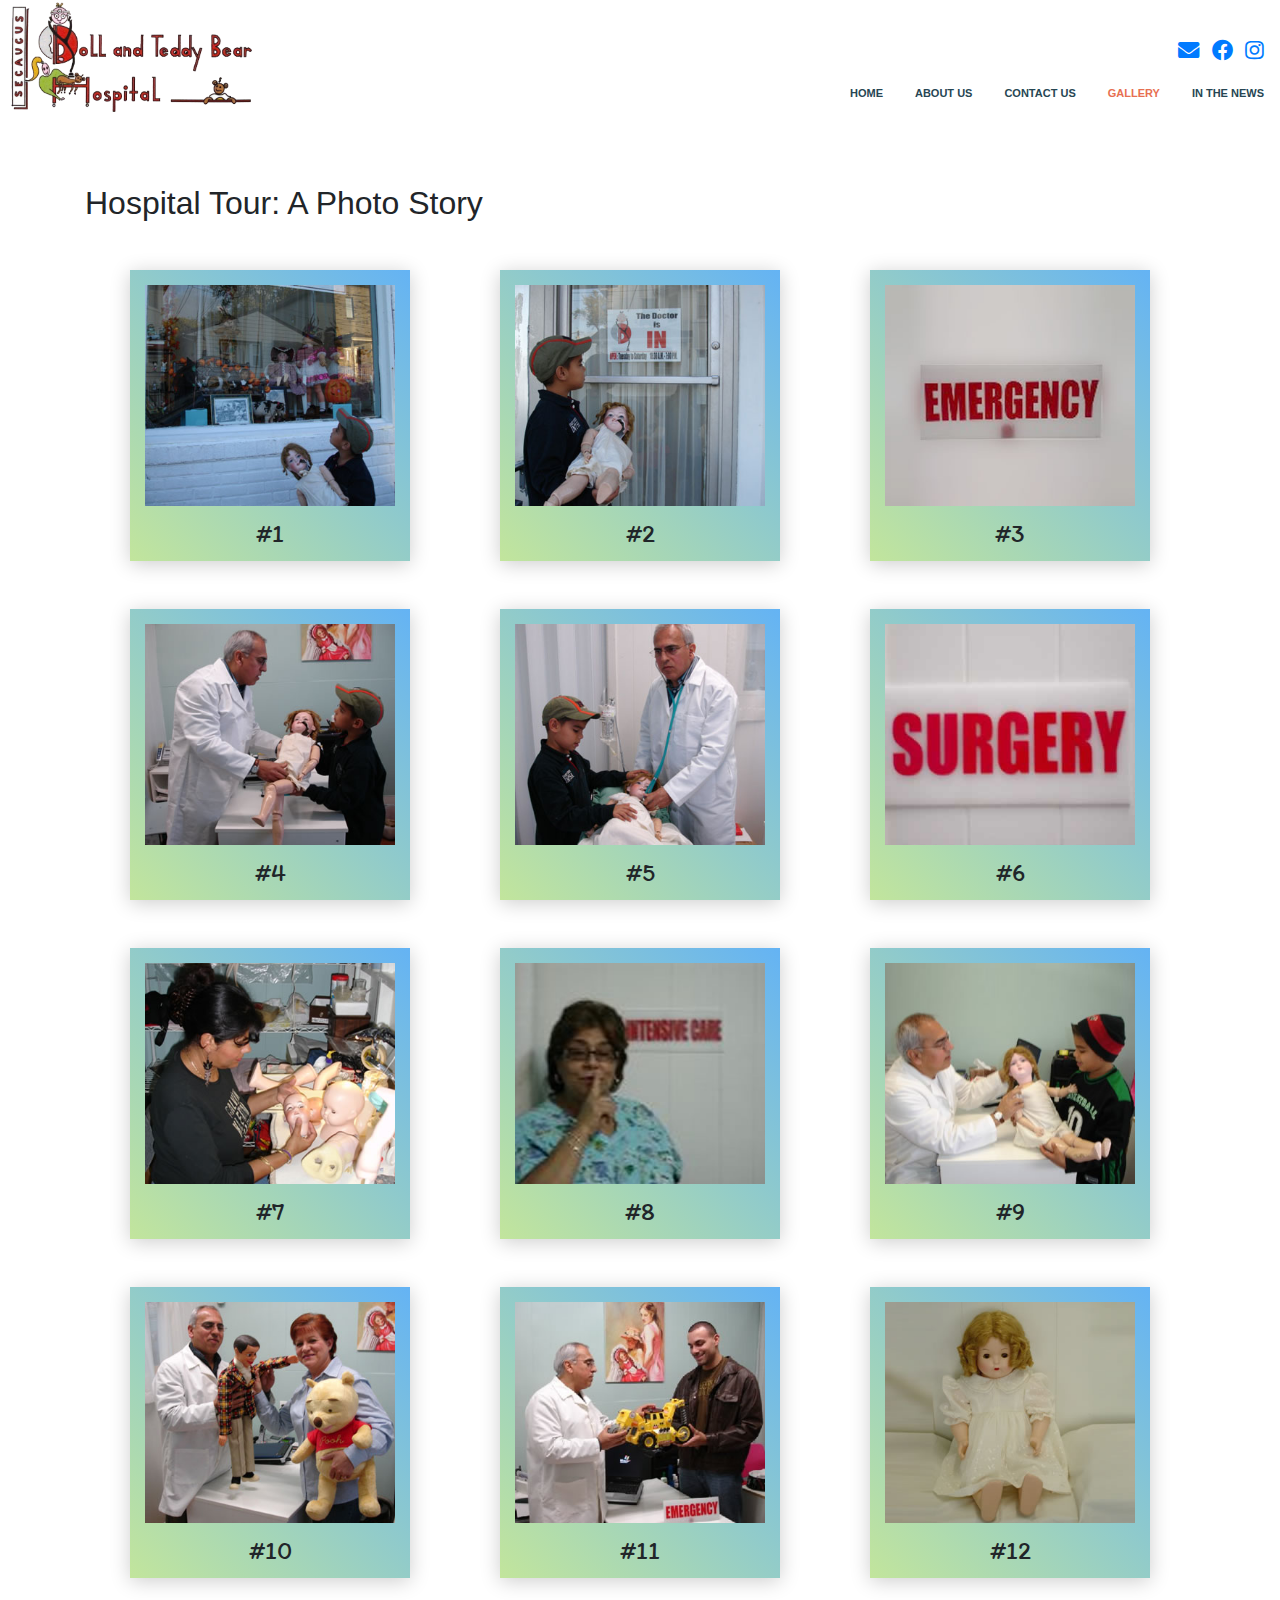
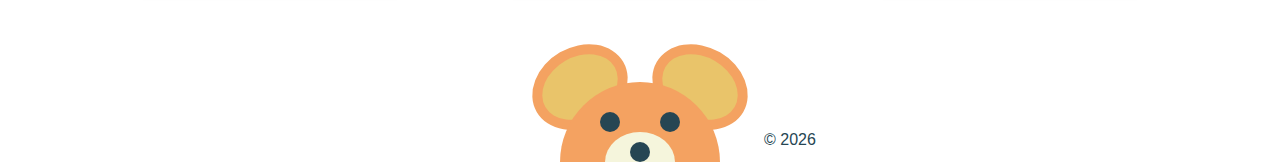
<file: hospital-tour.html>
<!DOCTYPE html>
<html>
    <head>
        <title>Doll and Teddy Bear Hospital</title>
        <meta charset="UTF-8">
        <meta name="description" content="Doll and Teddy Bear Hospital">
        <meta name="keywords" content="Doll and Teddy Bear Hospital, Secaucus, Doll, Teddy Bear, Hospital">
        <meta name="viewport" content="width=device-width, initial-scale=1">
        <link rel="icon" type="image/png" href="./imgs/favicon/favicon-32x32.png" sizes="32x32" />
        <link rel="icon" type="image/png" href="./imgs/favicon/favicon-16x16.png" sizes="16x16" />
        <!--load all styles -->
        <link rel="stylesheet" href="./css/bootstrap.min.css">
        <link rel="stylesheet" href="./css/styles.css">
        <link href="./fontawesome/css/all.css" rel="stylesheet"> 
        <link rel="preconnect" href="https://fonts.gstatic.com">
        <link href="https://fonts.googleapis.com/css2?family=Itim&display=swap" rel="stylesheet">

        <script src="styles.js" type="text/javascript" defer></script>
        <!-- Components -->
        <script src="components/header.js" type="text/javascript" defer></script>
        <script src="components/footer.js" type="text/javascript" defer></script>
        <script src="components/announcement.js" type="text/javascript" defer></script>
        <script src="components/blog-item.js" type="text/javascript" defer></script>
        <script src="components/main.js" type="text/javascript" defer></script>
        <script src="components/welcome-banner.js" type="text/javascript" defer></script>
        <script src="components/section-header.js" type="text/javascript" defer></script>
        <script src="components/section-content.js" type="text/javascript" defer></script>
        <script src="components/polaroid.js" type="text/javascript" defer></script>
        <script src="components/biography.js" type="text/javascript" defer></script>
        <script src="components/label.js" type="text/javascript" defer></script>
    </head>

    <body>
        <dh-header active="gallery"></dh-header>
        <dh-main>
            <dh-section-header>Hospital Tour: A Photo Story</dh-section-header>
            <div class="d-flex flex-row flex-wrap justify-content-around">
                <dh-polaroid rotate="0" src="./imgs/tour_photos/tour1.jpg" styleId="5">
                    #1
                </dh-polaroid>
                <dh-polaroid rotate="0" src="./imgs/tour_photos/tour2.jpg" styleId="5">
                    #2
                </dh-polaroid>
                <dh-polaroid rotate="0" src="./imgs/tour_photos/tour3.jpg" styleId="5">
                    #3
                </dh-polaroid>
                <dh-polaroid rotate="0" src="./imgs/tour_photos/tour4.jpg" styleId="5">
                    #4
                </dh-polaroid>
                <dh-polaroid rotate="0" src="./imgs/tour_photos/tour5.jpg" styleId="5">
                    #5
                </dh-polaroid>
                <dh-polaroid rotate="0" src="./imgs/tour_photos/tour6.jpg" styleId="5">
                    #6
                </dh-polaroid>
                <dh-polaroid rotate="0" src="./imgs/tour_photos/tour7.jpg" styleId="5">
                    #7
                </dh-polaroid>
                <dh-polaroid rotate="0" src="./imgs/tour_photos/tour8.jpg" styleId="5">
                    #8
                </dh-polaroid>
                <dh-polaroid rotate="0" src="./imgs/tour_photos/tour9.jpg" styleId="5">
                    #9
                </dh-polaroid>
                <dh-polaroid rotate="0" src="./imgs/tour_photos/tour10.jpg" styleId="5">
                    #10
                </dh-polaroid>
                <dh-polaroid rotate="0" src="./imgs/tour_photos/tour11.jpg" styleId="5">
                    #11
                </dh-polaroid>
                <dh-polaroid rotate="0" src="./imgs/tour_photos/tour12.jpg" styleId="5">
                    #12
                </dh-polaroid>
            </div>
        </dh-main>
        <dh-footer></dh-footer>
    </body>
</html>
</file>
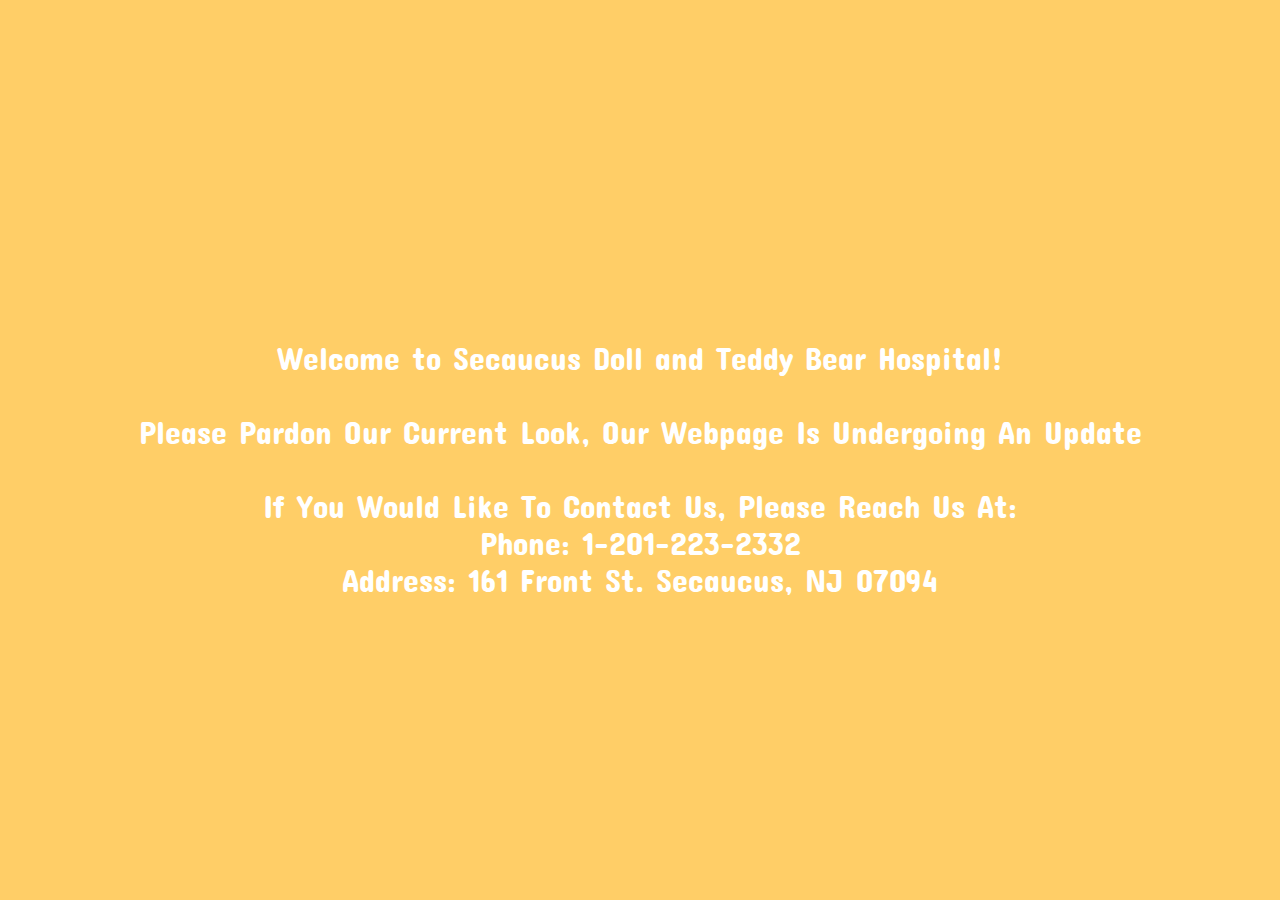
<file: under_construction.html>
<DOCTYPE! html>
<html>
    
    <head>
        <title>Secaucus Doll Hospital: Webpage Under Construction</title>
        <meta charset="UTF-8">
        <meta name="description" content="Secaucus Doll Hospital: Webpage Under Construction">
        <meta name="keywords" content="Secaucus Doll Hospital, Secaucus, Doll, Doll Hospital">
        <meta name="viewport" content="width=device-width, initial-scale=1">
        <link href="https://fonts.googleapis.com/css?family=Concert+One" rel="stylesheet">
        <link rel="stylesheet" href="https://use.fontawesome.com/releases/v5.6.3/css/all.css" integrity="sha384-UHRtZLI+pbxtHCWp1t77Bi1L4ZtiqrqD80Kn4Z8NTSRyMA2Fd33n5dQ8lWUE00s/" crossorigin="anonymous">
        <style>
            * {
                margin: 0;
                padding: 0;
                font-family: 'Concert One', cursive;
            }
            
            body {
                background-color:#FFCE67;
            }
            
            .container {
                display: flex;
                align-items: center;
                justify-content: center;
                height: 100%;
                font-size: 2em;
                margin: 0 1rem;
            }
            
            .message {
                color: white;
                text-align: center;
                height: 200px;
                display: flex;
                justify-content: center;
                flex-direction: column;
                text-align: center;
            }
            
            .contact {
                list-style-type: none;
            }
            
            /* Tablet ----------- */
            @media only screen and (max-width : 1024px) {
                .container {
                    font-size: 2em;
                }
            }
            
            /* Smartphones ----------- */
            @media only screen and (max-width : 480px) {
                .container {
                    font-size: 1.5em;
                }
            }
            
        </style>
    </head>
    
    <body>
        <div class="container">
            <div class="message">
                <i class="fas fa-tools fa-2x tool"></i>
                <br>
                <span> Welcome to Secaucus Doll and Teddy Bear Hospital!</span>
                <br>
                <span>Please Pardon Our Current Look, Our Webpage Is Undergoing An Update</span>
                <br>
                <ul class="contact">If You Would Like To Contact Us, Please Reach Us At:
                    <li>Phone: 1-201-223-2332</li>
                    <li>Address: 161 Front St. Secaucus, NJ 07094</li>
                </ul>
                
            </div>
        </div>
    </body>
    
</html>
</file>
<file: css/styles.css>
* {
    margin: 0;
    padding: 0;
    box-sizing: border-box;
}

:root {
    --dh-yellow: #E9C46A;
    --dh-charcoal: #264653;
    --dh-green: #2A9D8F;
    --dh-orange: #F4A261;
    --dh-burnt-orange: #E76F51;
    --dh-navy: #183153;
}

html, body {
    height: 100%;
}

body {
    display: flex;
    flex-direction: column;
}

dh-main {
    flex: 1 0 auto;
}

.bg-charcoal {
    background-color: var(--dh-charcoal);
}

.bg-orange {
    background-color: var(--dh-orange);
}

.bg-yellow {
    background-color: var(--dh-yellow);
}

.bg-navy {
    background-color: var(--dh-navy);
}

.bg-burnt-orange {
    background-color: var(--dh-burnt-orange);
}

.text-yellow {
    color: var(--dh-yellow);
}

.text-charcoal {
    color: var(--dh-charcoal);
}

.text-orange {
    color: var(--dh-orange);
}

.text-burnt-orange {
    color: var(--dh-burnt-orange);
}

.photo {
    border-radius: 5px;
    border: 2px solid var(--dh-charcoal);
    height: 200px;
}

.spacer {
    height: 100px;
}

.video-styles {
    height: 500px;
    width: 100%;
}

@media (max-width: 767.98px) {
    .spacer {
        height: 50px;
    }

    .photo {
        height: auto;
        width: 100%;
        margin: 8px auto !important;
        float: none !important;
        display: block;
    }

    #contact-container {
        justify-content: space-around !important;
    }
}
</file>
